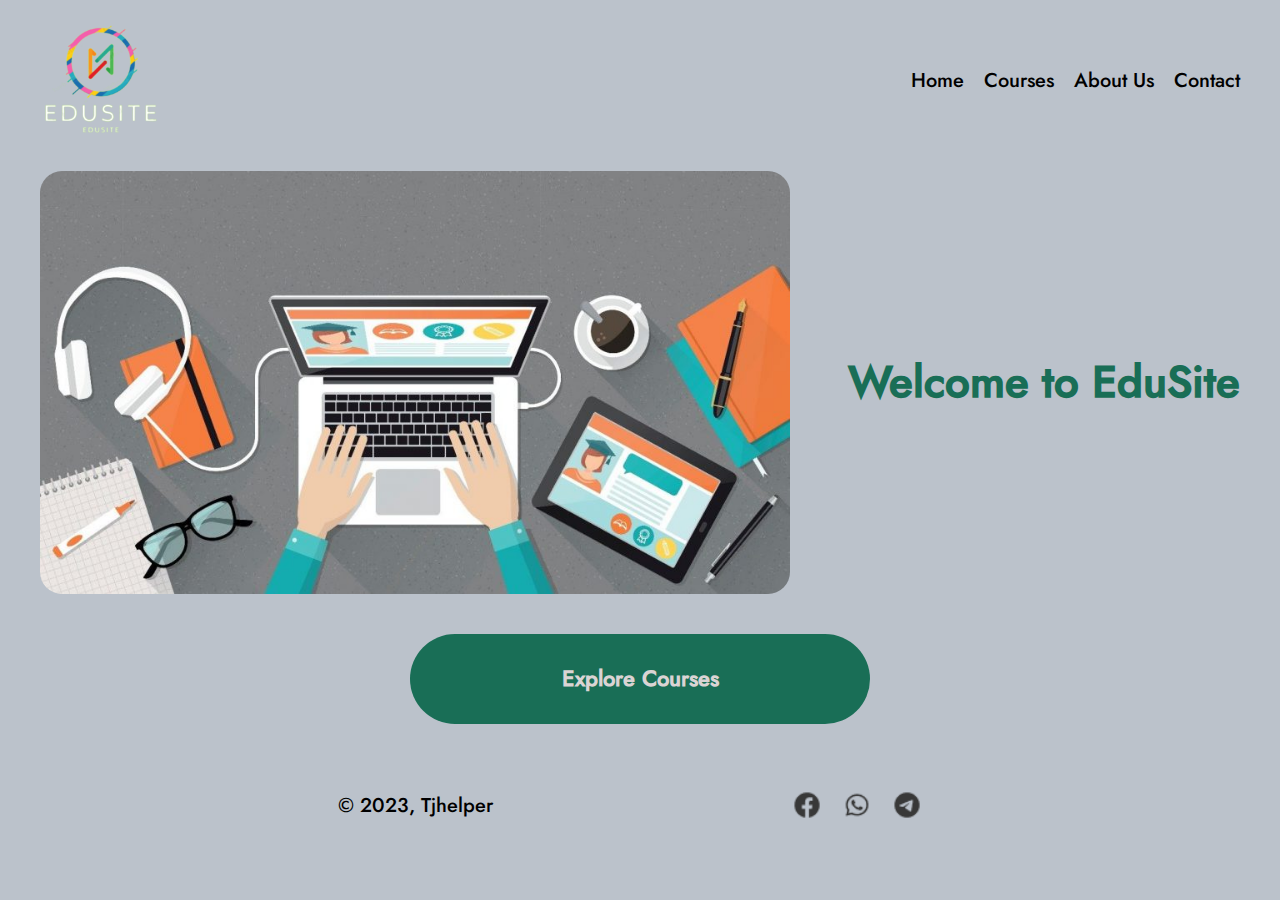
<file: app/index.html>
<!DOCTYPE html>
<html lang="en" class="page">

<head>
  <meta charset="UTF-8">
  <meta name="viewport" content="width=device-width, initial-scale=1.0">
  <link rel="shortcut icon" href="favicon.ico" type="image/x-icon">
  <meta http-equiv="X-UA-Compatible" content="ie=edge">
  <meta name="theme-color" content="#111111">
  <title>EduSite</title>
  <link rel="stylesheet" href="css/vendor.css">
  <link rel="stylesheet" href="css/main.css">
  <script defer src="js/main.js"></script>
</head>

<body class="page__body">
  <div class="site-container">
    <header class="header">
  <div class="container header__container">
      <div class="header__logo">
          <img src="img/logo.png" alt="logo">
      </div>
      <nav class="nav header__nav">
        <ul class="nav__list">
          <li class="nav__item">
            <a href="index.html" class="main-link nav__link">Home</a>
          </li>
          <li class="nav__item">
            <a href="catalog.html" class="main-link nav__link">Courses</a>
          </li>
          <li class="nav__item">
            <a href="index.html#about" class="main-link nav__link">About Us</a>
          </li>
          <li class="nav__item">
            <a href="#contact" class="main-link nav__link">Contact</a>
          </li>
        </ul>
        <ul class="menu--active" data-menu>
          <li class="nav__item">
            <a href="index.html" class="main-link nav__link">Home</a>
          </li>
          <li class="nav__item">
            <a href="catalog.html" class="main-link nav__link">Courses</a>
          </li>
          <li class="nav__item">
            <a href="index.html#about" class="main-link nav__link">About Us</a>
          </li>
          <li class="nav__item">
            <a href="#contact" class="main-link nav__link">Contact</a>
          </li>
        </ul>
        <button class="burger" aria-label="Открыть меню" aria-expanded="false"  data-burger>
          <span class="burger__line"></span>
        </button>
      </nav>
  </div>
</header>

    <main class="main">
      <section id="about" class="hero">
    <div class="container hero__container">
        <div class="hero__content">
            <div class="hero__content hero__descr">
                <img src="img/hero.jpg" alt="hero">
                <div class="hero__descr-title">
                    <h1>Welcome to EduSite</h1>
                </div>
            </div>
            <button class="btn-reset hero__btn"><a href="catalog.html">Explore Courses</a></button>
        </div>
    </div>
</section>
    </main>
    <footer class="footer">
  <div class="container footer__container">
    <div class="footer__content">
      <p class="footer__text">© 2023, Tjhelper</p>
    </div>
    <div class="footer__social">
      <ul class="footer__social-icon icon-content">
        <li class="icon-content__item">
          <a href="#" class="icon-content__item-link icon-content__item-link--fb"></a>
        </li>
        <li class="icon-content__item">
          <a href="#" class="icon-content__item-link icon-content__item-link--vb"></a>
        </li>
        <li class="icon-content__item">
          <a href="#" class="icon-content__item-link icon-content__item-link--tl"></a>
        </li>
      </ul>
    </div>
  </div>
</footer>

  </div>
</body>

</html>
</file>
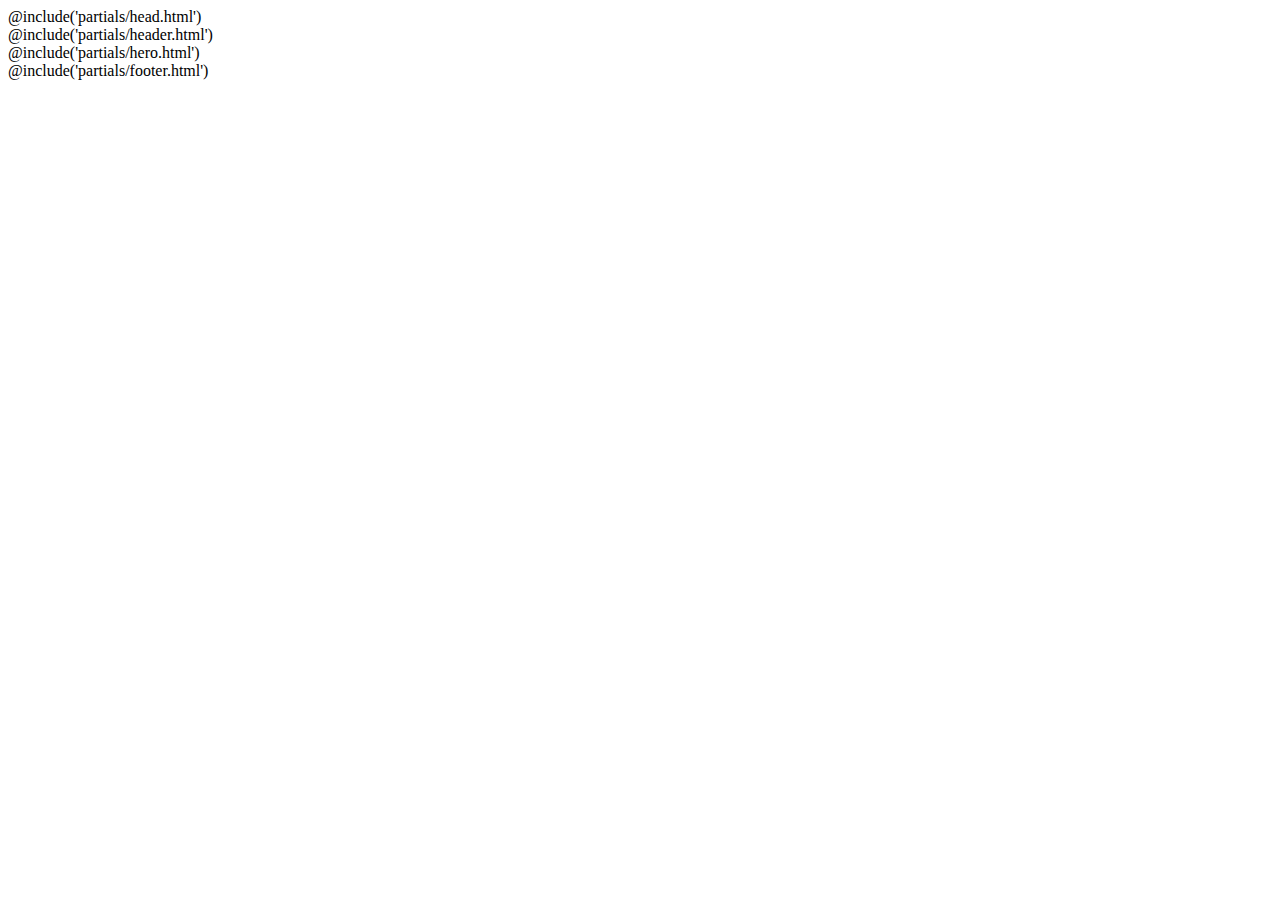
<file: src/index.html>
<!DOCTYPE html>
<html lang="en" class="page">

@include('partials/head.html')

<body class="page__body">
  <div class="site-container">
    @include('partials/header.html')
    <main class="main">
      @include('partials/hero.html')
    </main>
    @include('partials/footer.html')
    <!-- @include('html/h1.html') пример include -->
  </div>
</body>

</html>
</file>
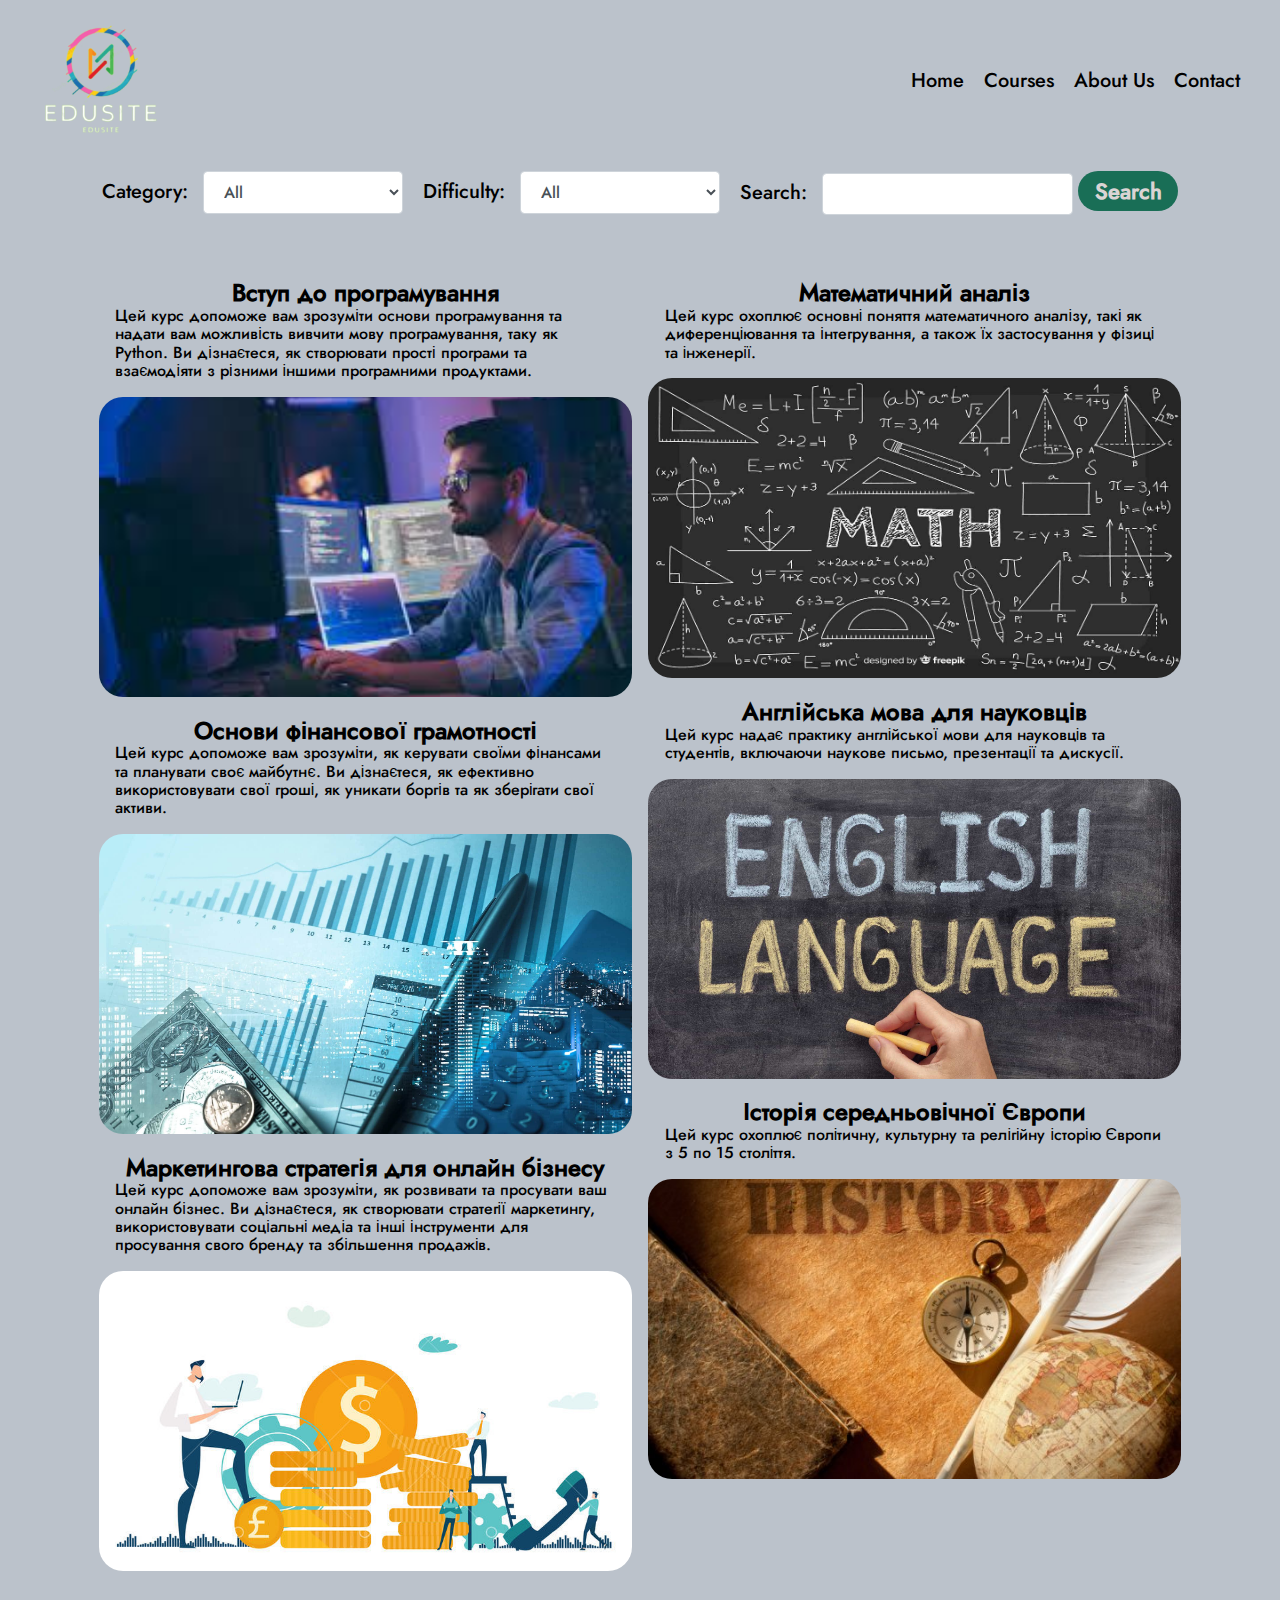
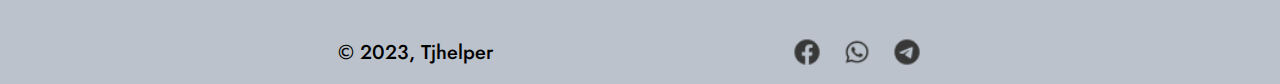
<file: app/catalog.html>
<!DOCTYPE html>
<html lang="en" class="page">

<head>
  <meta charset="UTF-8">
  <meta name="viewport" content="width=device-width, initial-scale=1.0">
  <link rel="shortcut icon" href="favicon.ico" type="image/x-icon">
  <meta http-equiv="X-UA-Compatible" content="ie=edge">
  <meta name="theme-color" content="#111111">
  <title>EduSite</title>
  <link rel="stylesheet" href="css/vendor.css">
  <link rel="stylesheet" href="css/main.css">
  <script defer src="js/main.js"></script>
</head>

<body class="page__body">
  <div class="site-container">
    <header class="header">
  <div class="container header__container">
      <div class="header__logo">
          <img src="img/logo.png" alt="logo">
      </div>
      <nav class="nav header__nav">
        <ul class="nav__list">
          <li class="nav__item">
            <a href="index.html" class="main-link nav__link">Home</a>
          </li>
          <li class="nav__item">
            <a href="catalog.html" class="main-link nav__link">Courses</a>
          </li>
          <li class="nav__item">
            <a href="index.html#about" class="main-link nav__link">About Us</a>
          </li>
          <li class="nav__item">
            <a href="#contact" class="main-link nav__link">Contact</a>
          </li>
        </ul>
        <ul class="menu--active" data-menu>
          <li class="nav__item">
            <a href="index.html" class="main-link nav__link">Home</a>
          </li>
          <li class="nav__item">
            <a href="catalog.html" class="main-link nav__link">Courses</a>
          </li>
          <li class="nav__item">
            <a href="index.html#about" class="main-link nav__link">About Us</a>
          </li>
          <li class="nav__item">
            <a href="#contact" class="main-link nav__link">Contact</a>
          </li>
        </ul>
        <button class="burger" aria-label="Открыть меню" aria-expanded="false"  data-burger>
          <span class="burger__line"></span>
        </button>
      </nav>
  </div>
</header>

    <main class="main">
      <section class="courses">
    <div class="container courses__container">
        <div class="courses-filters">
            <div class="filter">
                <label for="category">Category:</label>
                <select id="category" name="category">
                  <option value="all">All</option>
                  <option value="Program">Program</option>
                  <option value="Math">Mathematics</option>
                  <option value="History">History</option>
                  <option value="Finance">Finance</option>
                  <option value="Engl">English</option>
                </select>
              </div>
              <div class="filter">
                <label for="difficulty">Difficulty:</label>
                <select id="difficulty" name="difficulty">
                  <option value="all">All</option>
                  <option value="Beginner">Beginner</option>
                  <option value="Intermediate">Intermediate</option>
                  <option value="Advanced">Advanced</option>
                </select>
              </div>
              <div class="filter">
                <label for="search">Search:</label>
                <input type="text" id="search" name="search">
                <button id="searchBtn" class="btn-reset filter__btn" type="submit">Search</button>
              </div>
        </div>
        <div class="courses__item">
            <ul id="courses__item-list">
            </ul>
          </div>

    </div>
</section>
    </main>
    <footer class="footer">
  <div class="container footer__container">
    <div class="footer__content">
      <p class="footer__text">© 2023, Tjhelper</p>
    </div>
    <div class="footer__social">
      <ul class="footer__social-icon icon-content">
        <li class="icon-content__item">
          <a href="#" class="icon-content__item-link icon-content__item-link--fb"></a>
        </li>
        <li class="icon-content__item">
          <a href="#" class="icon-content__item-link icon-content__item-link--vb"></a>
        </li>
        <li class="icon-content__item">
          <a href="#" class="icon-content__item-link icon-content__item-link--tl"></a>
        </li>
      </ul>
    </div>
  </div>
</footer>

  </div>
</body>

</html>
</file>
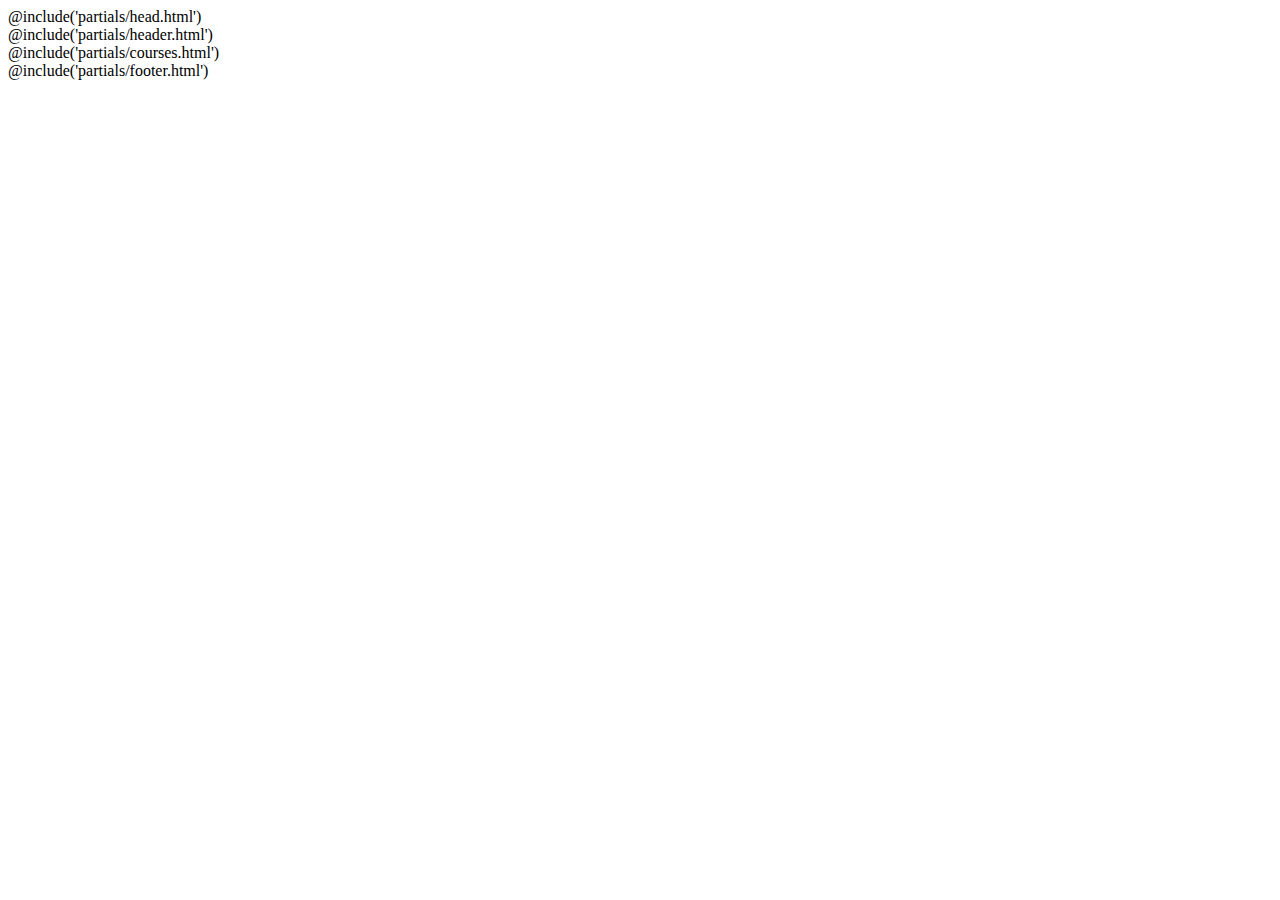
<file: src/catalog.html>
<!DOCTYPE html>
<html lang="en" class="page">

@include('partials/head.html')

<body class="page__body">
  <div class="site-container">
    @include('partials/header.html')
    <main class="main">
      @include('partials/courses.html')
    </main>
    @include('partials/footer.html')
    <!-- @include('html/h1.html') пример include -->
  </div>
</body>

</html>
</file>
<file: app/css/main.css>
@charset "UTF-8";
:root {
  --font-family: "Jost", sans-serif;
  --content-width: 1170px;
  --container-offset: 15px;
  --container-width: calc(var(--content-width) + (var(--container-offset) * 2));
  --light-color: #dad4d4;
  --color-green: #196e56;
}

/* stylelint-disable */ /* stylelint-disable */ /* stylelint-disable */
.custom-checkbox__field:checked + .custom-checkbox__content::after {
  opacity: 1;
}

.custom-checkbox__field:focus + .custom-checkbox__content::before {
  outline: 2px solid #f00;
  outline-offset: 2px;
}

.custom-checkbox__field:disabled + .custom-checkbox__content {
  opacity: 0.4;
  pointer-events: none;
}

/* stylelint-disable */ /* stylelint-disable */ /* stylelint-disable value-keyword-case */
@font-face {
  font-family: "Jost";
  src: url("../fonts/Jost-Bold.woff2") format("woff2");
  font-weight: 400;
  font-display: swap;
  font-style: normal;
}
@font-face {
  font-family: "Jost";
  src: url("../fonts/Jost-Medium.woff2") format("woff2");
  font-weight: 400;
  font-display: swap;
  font-style: normal;
}
html {
  -webkit-box-sizing: border-box;
  box-sizing: border-box;
}

*,
*::before,
*::after {
  -webkit-box-sizing: inherit;
  box-sizing: inherit;
}

.page {
  height: 100%;
  font-family: var(--font-family, sans-serif);
  -webkit-text-size-adjust: 100%;
}

.page__body {
  margin: 0;
  padding: 0;
  font-size: 16px;
  background-color: #BBC2CB;
}

img {
  height: auto;
  max-width: 100%;
  -o-object-fit: cover;
  object-fit: cover;
}

ul {
  list-style: none;
  margin: 0;
  padding: 0;
}

a {
  text-decoration: none;
  color: inherit;
}

.site-container {
  overflow: hidden;
}

.is-hidden {
  display: none !important; /* stylelint-disable-line declaration-no-important */
}

.btn-reset {
  border: none;
  padding: 0;
  background-color: transparent;
  cursor: pointer;
}

.list-reset {
  list-style: none;
  margin: 0;
  padding: 0;
}

.input-reset {
  -webkit-appearance: none;
  -moz-appearance: none;
  appearance: none;
  border: none;
  border-radius: 0;
  background-color: #fff;
}
.input-reset::-webkit-search-decoration, .input-reset::-webkit-search-cancel-button, .input-reset::-webkit-search-results-button, .input-reset::-webkit-search-results-decoration {
  display: none;
}

.visually-hidden {
  position: absolute;
  overflow: hidden;
  margin: -1px;
  border: 0;
  padding: 0;
  width: 1px;
  height: 1px;
  clip: rect(0 0 0 0);
}

.container {
  margin: 0 auto;
  padding: 0 40px;
  max-width: 1400px;
}

.js-focus-visible :focus:not(.focus-visible) {
  outline: none;
}

.centered {
  text-align: center;
}

.dis-scroll {
  position: fixed;
  left: 0;
  top: 0;
  overflow: hidden;
  width: 100%;
  height: 100vh;
  -ms-scroll-chaining: none;
  overscroll-behavior: none;
}

.page--ios .dis-scroll {
  position: relative;
}

.main-link {
  position: relative;
  font-size: 15px;
  color: var(--dark-color);
}
.main-link::before {
  content: "";
  position: absolute;
  left: 0;
  bottom: -5px;
  width: 100%;
  height: 2px;
  background-color: currentColor;
  opacity: 0;
  -webkit-transition: opacity 0.15s;
  -o-transition: opacity 0.15s;
  transition: opacity 0.15s;
}
.main-link--white {
  color: var(--light-color);
}
.main-link:hover::before {
  opacity: 1;
  -webkit-transition: opacity 0.15s;
  -o-transition: opacity 0.15s;
  transition: opacity 0.15s;
}

.header__container {
  display: -webkit-box;
  display: -ms-flexbox;
  display: flex;
  -webkit-box-pack: justify;
  -ms-flex-pack: justify;
  justify-content: space-between;
  -webkit-box-align: center;
  -ms-flex-align: center;
  align-items: center;
  margin-top: 20px;
  margin-bottom: 30px;
}
.header__logo {
  display: block;
}
.header__logo img {
  max-width: 120px;
  max-height: 120px;
}
.header__nav {
  display: -webkit-box;
  display: -ms-flexbox;
  display: flex;
  -webkit-box-pack: justify;
  -ms-flex-pack: justify;
  justify-content: space-between;
}
.header .menu--active {
  display: none;
}
.header .burger {
  --burger-width: 30px;
  --burger-height: 30px;
  --burger-line-height: 2px;
  position: relative;
  border: none;
  padding: 0;
  width: var(--burger-width);
  height: var(--burger-height);
  color: #000;
  background-color: transparent;
  cursor: pointer;
}
.header .burger::before, .header .burger::after {
  content: "";
  position: absolute;
  left: 0;
  width: 100%;
  height: var(--burger-line-height);
  background-color: currentColor;
  -webkit-transition: top 0.3s ease-in-out, -webkit-transform 0.3s ease-in-out;
  transition: top 0.3s ease-in-out, -webkit-transform 0.3s ease-in-out;
  -o-transition: transform 0.3s ease-in-out, top 0.3s ease-in-out;
  transition: transform 0.3s ease-in-out, top 0.3s ease-in-out;
  transition: transform 0.3s ease-in-out, top 0.3s ease-in-out, -webkit-transform 0.3s ease-in-out;
}
.header .burger::before {
  top: 0;
}
.header .burger::after {
  top: calc(100% - var(--burger-line-height));
}
.header .burger__line {
  position: absolute;
  left: 0;
  top: 50%;
  width: 100%;
  height: var(--burger-line-height);
  background-color: currentColor;
  -webkit-transform: translateY(-50%);
  -ms-transform: translateY(-50%);
  transform: translateY(-50%);
  -webkit-transition: -webkit-transform 0.3s ease-in-out;
  transition: -webkit-transform 0.3s ease-in-out;
  -o-transition: transform 0.3s ease-in-out;
  transition: transform 0.3s ease-in-out;
  transition: transform 0.3s ease-in-out, -webkit-transform 0.3s ease-in-out;
}
.header .burger--active::before {
  top: 50%;
  -webkit-transform: rotate(45deg);
  -ms-transform: rotate(45deg);
  transform: rotate(45deg);
  -webkit-transition: top 0.3s ease-in-out, -webkit-transform 0.3s ease-in-out;
  transition: top 0.3s ease-in-out, -webkit-transform 0.3s ease-in-out;
  -o-transition: transform 0.3s ease-in-out, top 0.3s ease-in-out;
  transition: transform 0.3s ease-in-out, top 0.3s ease-in-out;
  transition: transform 0.3s ease-in-out, top 0.3s ease-in-out, -webkit-transform 0.3s ease-in-out;
}
.header .burger--active::after {
  top: 50%;
  -webkit-transform: rotate(-45deg);
  -ms-transform: rotate(-45deg);
  transform: rotate(-45deg);
  -webkit-transition: top 0.3s ease-in-out, -webkit-transform 0.3s ease-in-out;
  transition: top 0.3s ease-in-out, -webkit-transform 0.3s ease-in-out;
  -o-transition: transform 0.3s ease-in-out, top 0.3s ease-in-out;
  transition: transform 0.3s ease-in-out, top 0.3s ease-in-out;
  transition: transform 0.3s ease-in-out, top 0.3s ease-in-out, -webkit-transform 0.3s ease-in-out;
}
.header .burger--active .burger__line {
  -webkit-transform: scale(0);
  -ms-transform: scale(0);
  transform: scale(0);
  -webkit-transition: -webkit-transform 0.3s ease-in-out;
  transition: -webkit-transform 0.3s ease-in-out;
  -o-transition: transform 0.3s ease-in-out;
  transition: transform 0.3s ease-in-out;
  transition: transform 0.3s ease-in-out, -webkit-transform 0.3s ease-in-out;
}
.header .burger {
  display: none;
}
@media (max-width: 542px) {
  .header .burger {
    display: block;
  }
}

.nav__list {
  display: -webkit-box;
  display: -ms-flexbox;
  display: flex;
  -webkit-box-pack: justify;
  -ms-flex-pack: justify;
  justify-content: space-between;
  -webkit-box-align: center;
  -ms-flex-align: center;
  align-items: center;
}
@media (max-width: 542px) {
  .nav__list {
    display: none;
  }
}
.nav__item:not(:last-child) {
  margin-right: 20px;
}
.nav__link {
  font-weight: 500;
  font-size: 20px;
}

.hero__container {
  padding-bottom: 50px;
}
.hero__content {
  text-align: center;
}
.hero__descr {
  display: -webkit-box;
  display: -ms-flexbox;
  display: flex;
  -webkit-box-align: center;
  -ms-flex-align: center;
  align-items: center;
  -webkit-box-pack: justify;
  -ms-flex-pack: justify;
  justify-content: space-between;
  padding-bottom: 40px;
}
@media (max-width: 1130px) {
  .hero__descr {
    -webkit-box-orient: vertical;
    -webkit-box-direction: normal;
    -ms-flex-direction: column;
    flex-direction: column;
  }
}
.hero__descr img {
  max-width: 750px;
  max-height: 500px;
  border-radius: 22px;
}
@media (max-width: 788px) {
  .hero__descr img {
    max-width: 100%;
    max-height: 100%;
  }
}
.hero__descr-title {
  font-size: 22px;
  color: var(--color-green);
}
.hero__btn {
  width: 460px;
  height: 90px;
  font-size: 22px;
  font-weight: 700;
  color: var(--light-color);
  background-color: var(--color-green);
  border-radius: 45px;
}
@media (max-width: 542px) {
  .hero__btn {
    width: 100%;
  }
}
.hero__btn:hover {
  color: var(--color-green);
  background-color: var(--light-color);
}

.courses__container {
  display: -webkit-box;
  display: -ms-flexbox;
  display: flex;
  -webkit-box-orient: vertical;
  -webkit-box-direction: normal;
  -ms-flex-direction: column;
  flex-direction: column;
  -webkit-box-align: center;
  -ms-flex-align: center;
  align-items: center;
  padding-bottom: 50px;
}
.courses__item {
  padding-top: 40px;
  -webkit-columns: 2;
  -moz-columns: 2;
  columns: 2;
}
@media (max-width: 788px) {
  .courses__item {
    display: -webkit-box;
    display: -ms-flexbox;
    display: flex;
    -webkit-box-orient: vertical;
    -webkit-box-direction: normal;
    -ms-flex-direction: column;
    flex-direction: column;
    -webkit-box-pack: center;
    -ms-flex-pack: center;
    justify-content: center;
    text-align: center;
  }
}
.courses__item-list {
  text-align: center;
}
.courses__item-list--list {
  display: -webkit-box;
  display: -ms-flexbox;
  display: flex;
  -webkit-box-orient: vertical;
  -webkit-box-direction: normal;
  -ms-flex-direction: column;
  flex-direction: column;
  -webkit-box-align: center;
  -ms-flex-align: center;
  align-items: center;
  width: 100%;
  height: 17%;
}
.courses__item-list--title {
  text-align: center;
  font-size: 24px;
  margin-bottom: 0;
}
@media (max-width: 570px) {
  .courses__item-list--title {
    padding-bottom: 10px;
  }
}
.courses__item-list--description {
  max-width: 500px;
  margin-top: 0;
}
.courses__item-list--category {
  display: none;
}
.courses__item-list--difficulty {
  display: none;
}
.courses__item-list--image {
  display: block;
  width: 100%;
  height: 300px;
  border-radius: 24px;
  background-position: center;
  background-size: cover;
  background-repeat: no-repeat;
}

.courses-filters {
  display: -webkit-box;
  display: -ms-flexbox;
  display: flex;
  -webkit-box-align: center;
  -ms-flex-align: center;
  align-items: center;
  gap: 20px;
  /* Стилі для select елементів з фокусом */
}
@media (max-width: 1142px) {
  .courses-filters {
    -webkit-box-orient: vertical;
    -webkit-box-direction: normal;
    -ms-flex-direction: column;
    flex-direction: column;
  }
}
.courses-filters > div {
  margin-bottom: 5px;
}
.courses-filters label {
  display: inline-block;
  font-weight: 500;
  font-size: 20px;
  margin-right: 10px;
  margin-bottom: 10px;
}
.courses-filters select {
  min-width: 200px;
  padding: 0.5rem 2rem 0.5rem 1rem;
  font-size: 1rem;
  line-height: 1.5;
  color: #495057;
  background-color: #fff;
  background-clip: padding-box;
  border: 1px solid #ced4da;
  border-radius: 0.25rem;
  -webkit-transition: border-color 0.15s ease-in-out, -webkit-box-shadow 0.15s ease-in-out;
  transition: border-color 0.15s ease-in-out, -webkit-box-shadow 0.15s ease-in-out;
  -o-transition: border-color 0.15s ease-in-out, box-shadow 0.15s ease-in-out;
  transition: border-color 0.15s ease-in-out, box-shadow 0.15s ease-in-out;
  transition: border-color 0.15s ease-in-out, box-shadow 0.15s ease-in-out, -webkit-box-shadow 0.15s ease-in-out;
}
.courses-filters select:focus {
  border-color: #80bdff;
  -webkit-box-shadow: 0 0 0 0.2rem rgba(0, 123, 255, 0.25);
  box-shadow: 0 0 0 0.2rem rgba(0, 123, 255, 0.25);
}
.courses-filters input {
  min-width: 200px;
  padding: 0.5rem 2rem 0.5rem 1rem;
  font-size: 1rem;
  line-height: 1.5;
  color: #495057;
  background-color: #fff;
  background-clip: padding-box;
  outline: none;
  border: 1px solid #ced4da;
  border-radius: 0.25rem;
  -webkit-transition: border-color 0.15s ease-in-out, -webkit-box-shadow 0.15s ease-in-out;
  transition: border-color 0.15s ease-in-out, -webkit-box-shadow 0.15s ease-in-out;
  -o-transition: border-color 0.15s ease-in-out, box-shadow 0.15s ease-in-out;
  transition: border-color 0.15s ease-in-out, box-shadow 0.15s ease-in-out;
  transition: border-color 0.15s ease-in-out, box-shadow 0.15s ease-in-out, -webkit-box-shadow 0.15s ease-in-out;
}
.courses-filters input:focus {
  border-color: #80bdff;
  -webkit-box-shadow: 0 0 0 0.2rem rgba(0, 123, 255, 0.25);
  box-shadow: 0 0 0 0.2rem rgba(0, 123, 255, 0.25);
}
.courses-filters .filter__btn {
  width: 100px;
  height: 40px;
  font-size: 22px;
  font-weight: 700;
  color: var(--light-color);
  background-color: var(--color-green);
  border-radius: 45px;
}
@media (max-width: 1142px) {
  .courses-filters .filter__btn {
    display: -webkit-box;
    display: -ms-flexbox;
    display: flex;
    -webkit-box-align: center;
    -ms-flex-align: center;
    align-items: center;
    margin-top: 20px;
    width: 70px;
  }
}
.courses-filters .filter__btn:hover {
  color: var(--color-green);
  background-color: var(--light-color);
}

.footer__container {
  display: -webkit-box;
  display: -ms-flexbox;
  display: flex;
  -webkit-box-align: center;
  -ms-flex-align: center;
  align-items: center;
  -webkit-box-pack: space-evenly;
  -ms-flex-pack: space-evenly;
  justify-content: space-evenly;
}
@media (max-width: 542px) {
  .footer__container {
    -webkit-box-orient: vertical;
    -webkit-box-direction: normal;
    -ms-flex-direction: column;
    flex-direction: column;
  }
}
.footer__text {
  font-weight: 500;
  font-size: 20px;
}

.icon-content {
  display: -webkit-box;
  display: -ms-flexbox;
  display: flex;
  -webkit-box-align: center;
  -ms-flex-align: center;
  align-items: center;
}
.icon-content__item-link {
  display: block;
  width: 30px;
  height: 30px;
  margin-right: 20px;
  background-position: center;
  background-size: cover;
  background-repeat: no-repeat;
}
.icon-content__item-link--fb {
  background-image: url("../img/facebook.png");
}
.icon-content__item-link--vb {
  background-image: url("../img/whatsapp.png");
}
.icon-content__item-link--tl {
  background-image: url("../img/telegram.png");
}
/*# sourceMappingURL=main.css.map */
</file>
